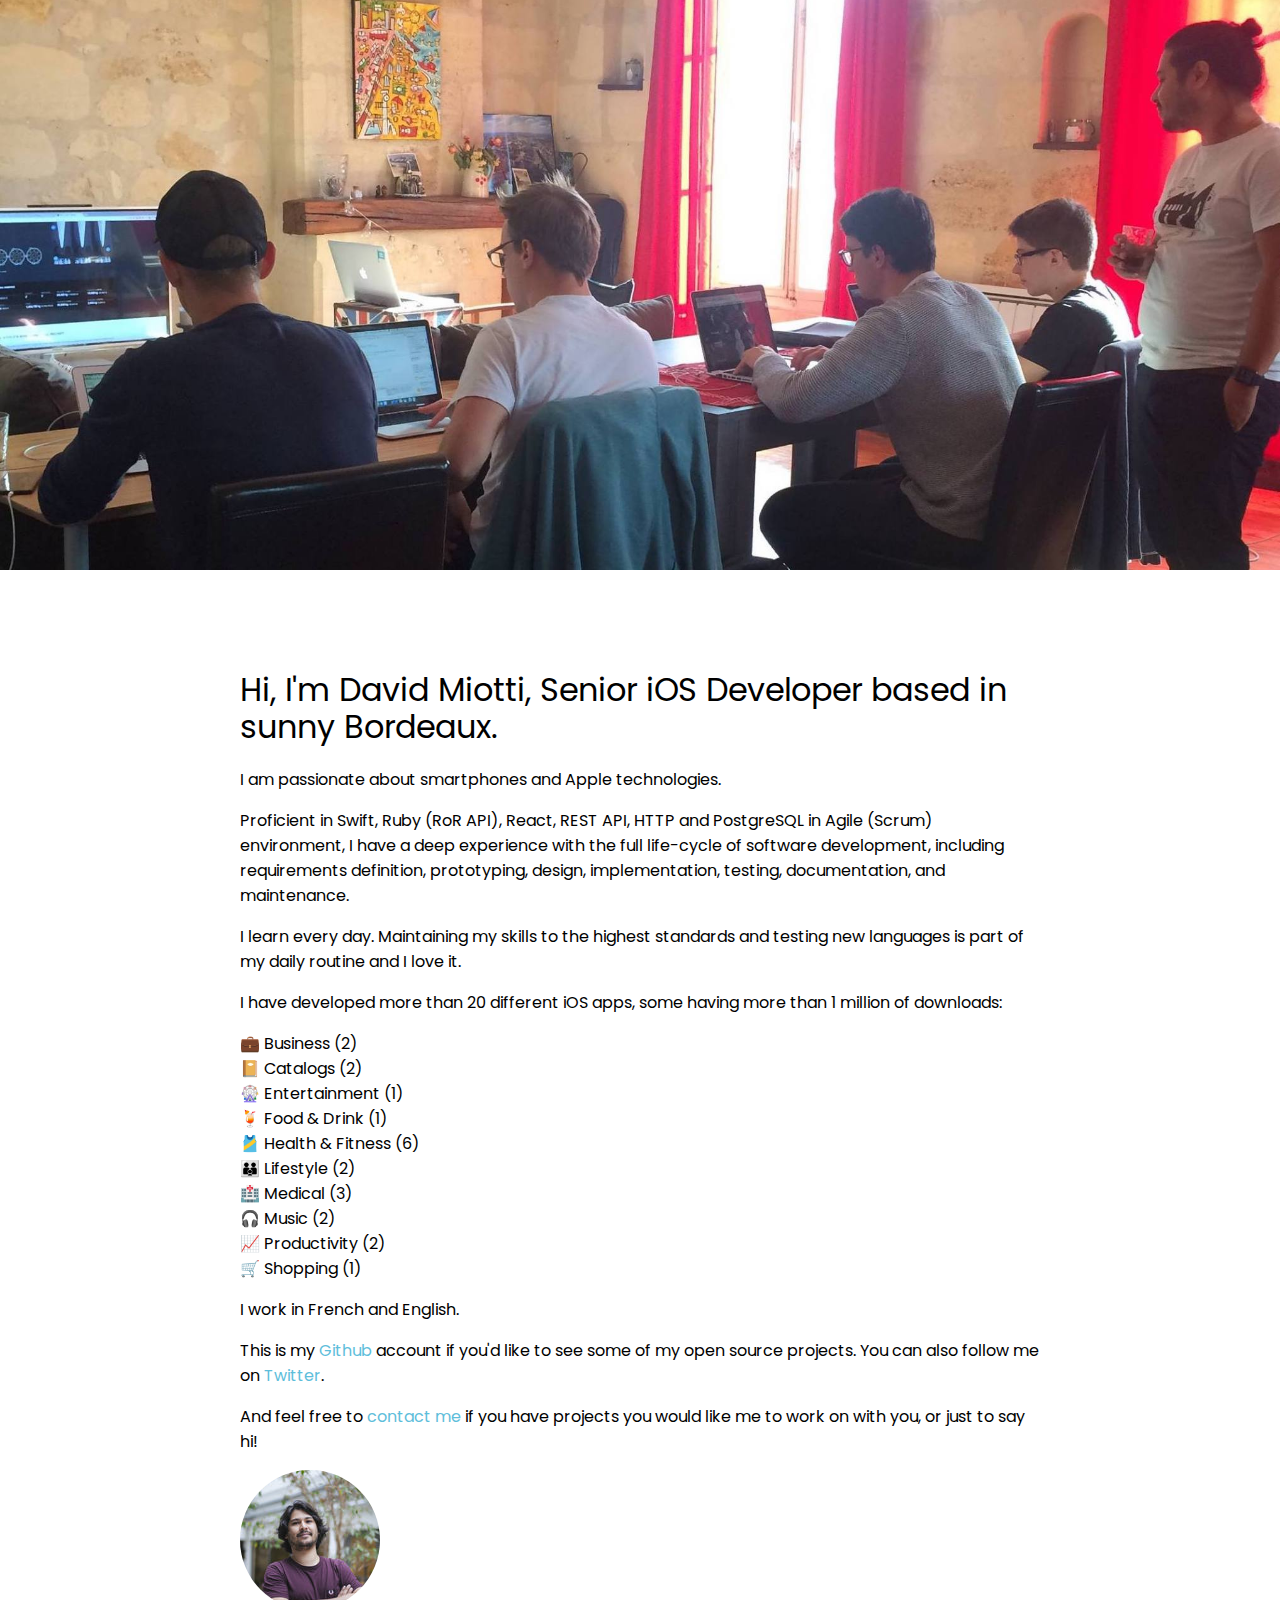
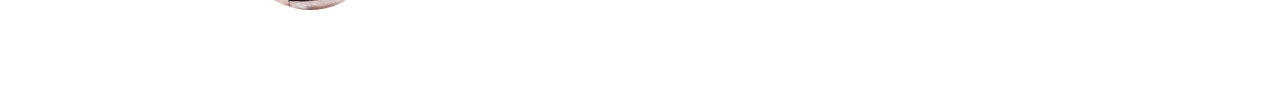
<file: index.html>
<!DOCTYPE html><html><head><title>Hi, I'm David Miotti.</title><meta content="text/html; charset=UTF-8" http-equiv="Content-Type" /><meta charset="utf-8" /><meta content="Senior iOS Developer based in sunny Bordeaux." name="description" /><meta content="width=device-width, initial-scale=1.0, maximum-scale=1, user-scalable=0" name="viewport" /><meta content="#ffffff" name="theme-color" /><link href="https://fonts.googleapis.com/css?family=Poppins:300,400,500,600,700" rel="stylesheet" /><link href="favicon.ico" rel="icon" type="image/ico" /><script src="https://code.jquery.com/jquery-3.2.1.min.js"></script><meta content="authenticity_token" name="csrf-param" /><meta name="csrf-token" /><link href="/stylesheets/all.css" rel="stylesheet" /></head><body><div class="cover"></div><div class="wrapper"><h1>Hi, I'm David Miotti, Senior iOS Developer based in sunny Bordeaux.</h1><p>I am passionate about smartphones and Apple technologies.</p><p>Proficient in Swift, Ruby (RoR API), React, REST API, HTTP and PostgreSQL in Agile (Scrum) environment, I have a deep experience with the full life-cycle of software development, including requirements definition, prototyping, design, implementation, testing, documentation, and maintenance.
</p><p>I learn every day. Maintaining my skills to the highest standards and testing new languages is part of my daily routine and I love it.</p><p>I have developed more than 20 different iOS apps, some having more than 1 million of downloads:</p><a href="javascript:void(0);" onclick="displayList('business')" class="category-link">💼 Business (2)</a><div class="category" id="category_business"><div class="app"><a href="https://itunes.apple.com/fr/app/grp-storyteller/id886223427?mt=8&amp;l=en" target="_blank"><img src="/images/grp.png" class="logo-app" alt="Grp" /></a><h3>GRP</h3></div><div class="app"><a href="https://itunes.apple.com/fr/app/ura-camera-viewer/id604813662?mt=8&amp;l=en" target="_blank"><img src="/images/ura.png" class="logo-app" alt="Ura" /></a><h3>Ura Camera Viewer</h3></div></div><a href="javascript:void(0);" onclick="displayList('catalogs')" class="category-link">📔 Catalogs (2)</a><div class="category" id="category_catalogs"><div class="app"><a href="https://itunes.apple.com/fr/app/catalogue-legrand-pro/id357003647?mt=8&amp;l=en" target="_blank"><img src="/images/legrand-pro.png" class="logo-app" alt="Legrand pro" /></a><h3>Legrand Pro</h3></div><div class="app"><a href="https://itunes.apple.com/fr/app/catalogue-legrand-grand-public/id1220876174?mt=8&amp;l=en" target="_blank"><img src="/images/legrand-conso.png" class="logo-app" alt="Legrand conso" /></a><h3>Legrand Conso</h3></div></div><a href="javascript:void(0);" onclick="displayList('entertainment')" class="category-link">🎡 Entertainment (1)</a><div class="category" id="category_entertainment"><div class="app"><a href="https://itunes.apple.com/fr/app/mymegaselfie/id1218197721?mt=8&amp;l=en" target="_blank"><img src="/images/megaselfie.png" class="logo-app" alt="Megaselfie" /></a><h3>MyMegaselfie</h3></div></div><a href="javascript:void(0);" onclick="displayList('food-drink')" class="category-link">🍹 Food & Drink (1)</a><div class="category" id="category_food-drink"><div class="app"><a href="https://itunes.apple.com/fr/app/worldmix-par-label-5-pour-r%C3%A9ussir-vos-cocktails/id1246744886?mt=8&amp;l=en" target="_blank"><img src="/images/worldmix.png" class="logo-app" alt="Worldmix" /></a><h3>Worldmix</h3></div></div><a href="javascript:void(0);" onclick="displayList('health-fitness')" class="category-link">🎽 Health & Fitness (6)</a><div class="category" id="category_health-fitness"><div class="app"><a href="https://itunes.apple.com/fr/app/dependn-meilleure-app-pour-arreter-fumer-tabac-et-cannabis/id1093903062?mt=8&amp;l=en" target="_blank"><img src="/images/dependn.png" class="logo-app" alt="Dependn" /></a><h3>Dependn'</h3></div><div class="app"><a href="https://itunes.apple.com/fr/app/coach-nourriture-enceinte-alimentation-grossesse/id1148406816?mt=8&amp;l=en" target="_blank"><img src="/images/cocotte.png" class="logo-app" alt="Cocotte" /></a><h3>Cocotte</h3></div><div class="app"><a href="https://itunes.apple.com/us/app/koala-to-sleep-better-and-faster/id1224807364?l=en" target="_blank"><img src="/images/koala.png" class="logo-app" alt="Koala" /></a><h3>Koala</h3></div><div class="app"><a href="https://itunes.apple.com/us/app/sickle-o-scope/id978278725?mt=8&amp;l=en" target="_blank"><img src="/images/sickle-o-scope.png" class="logo-app" alt="Sickle o scope" /></a><h3>Sickle-O-Scope</h3></div><div class="app"><a href="https://itunes.apple.com/fr/app/mindful-attitude-la-m%C3%A9ditation-des-entrepreneurs/id1184905321?mt=8&amp;l=en" target="_blank"><img src="/images/mindful.png" class="logo-app" alt="Mindful" /></a><h3>Mindful Attitude</h3></div><div class="app"><a href="https://itunes.apple.com/fr/app/kelmed/id356406940?mt=8&amp;l=en" target="_blank"><img src="/images/kelmed.png" class="logo-app" alt="Kelmed" /></a><h3>Kelmed</h3></div></div><a href="javascript:void(0);" onclick="displayList('lifestyle')" class="category-link">👪 Lifestyle (2)</a><div class="category" id="category_lifestyle"><div class="app"><a href="https://itunes.apple.com/fr/app/simply-market-supermarch%C3%A9-plus-proche-de-vous/id684892652?mt=8&amp;l=en" target="_blank"><img src="/images/simply-market.png" class="logo-app" alt="Simply market" /></a><h3>Simply Market</h3></div><div class="app"><a href="https://itunes.apple.com/fr/app/dismoio%C3%B9-restaurants-h%C3%B4tels-bars/id298056991?mt=8&amp;l=en" target="_blank"><img src="/images/tellmewhere.png" class="logo-app" alt="Tellmewhere" /></a><h3>Tellmewhere</h3></div></div><a href="javascript:void(0);" onclick="displayList('medical')" class="category-link">🏥 Medical (3)</a><div class="category" id="category_medical"><div class="app"><a href="https://itunes.apple.com/fr/app/boddy-ma-question-sant%C3%A9-%C3%A0-un-docteur-en-ligne/id739209886?mt=8&amp;l=en" target="_blank"><img src="/images/boddy-med.png" class="logo-app" alt="Boddy med" /></a><h3>Boddy Med</h3></div><div class="app"><a href="https://itunes.apple.com/fr/app/boddy-consulter-psy-pour-le-stress-la-d%C3%A9pression-et/id932363553?mt=8&amp;l=en" target="_blank"><img src="/images/boddy-psy.png" class="logo-app" alt="Boddy psy" /></a><h3>Boddy Psy</h3></div><div class="app"><a href="https://itunes.apple.com/fr/app/nutridial/id972630278?mt=8&amp;l=en" target="_blank"><img src="/images/nutridial.png" class="logo-app" alt="Nutridial" /></a><h3>Nutridial</h3></div></div><a href="javascript:void(0);" onclick="displayList('music')" class="category-link">🎧 Music (2)</a><div class="category" id="category_music"><div class="app"><a href="https://itunes.apple.com/fr/app/trace-radio-radios-fm-afro-urbaines/id1179170021?mt=8&amp;l=en" target="_blank"><img src="/images/trace-radio.png" class="logo-app" alt="Trace radio" /></a><h3>TRACE Radio</h3></div><div class="app"><a href="https://itunes.apple.com/fr/app/kizym-concerts-en-france-ce-soir-pop-rap/id1105394462?mt=8&amp;l=en" target="_blank"><img src="/images/kizym.png" class="logo-app" alt="Kizym" /></a><h3>Kizym</h3></div></div><a href="javascript:void(0);" onclick="displayList('productivity')" class="category-link">📈 Productivity (2)</a><div class="category" id="category_productivity"><div class="app"><a href="https://itunes.apple.com/us/app/schedule-texts-with-hedwig/id1193055246?mt=8&amp;l=en" target="_blank"><img src="/images/hedwig.png" class="logo-app" alt="Hedwig" /></a><h3>Hedwig</h3></div><div class="app"><a href="https://itunes.apple.com/us/app/oenosolutions/id1211158481&amp;mt=8&amp;l=en" target="_blank"><img src="/images/oenosolutions.png" class="logo-app" alt="Oenosolutions" /></a><h3>OenoSolutions</h3></div></div><a href="javascript:void(0);" onclick="displayList('shopping')" class="category-link">🛒 Shopping (1)</a><div class="category" id="category_shopping"><div class="app"><a href="https://itunes.apple.com/fr/app/woupee-shopping-promos-et-bonnes-adresses/id1181916300?mt=8&amp;l=en" target="_blank"><img src="/images/woupee.png" class="logo-app" alt="Woupee" /></a><h3>Woupee</h3></div></div><p>I work in French and English.
</p><p>This is my <a href="https://github.com/dmiotti" class="social" target="_blank">Github</a> account if you'd like to see some of my open source projects.
You can also follow me on <a href="https://twitter.com/davidmiotti" class="social" target="_blank">Twitter</a>.
</p><p>And feel free to <a href="mailto:david.miotti@gmail.com" class="social">contact me</a> if you have projects you would like me to work on with you, or just to say hi!
</p><img src="/images/avatar.jpeg" class="avatar" alt="Avatar" /></div><script src="/javascripts/site.js"></script></body></html>
</file>
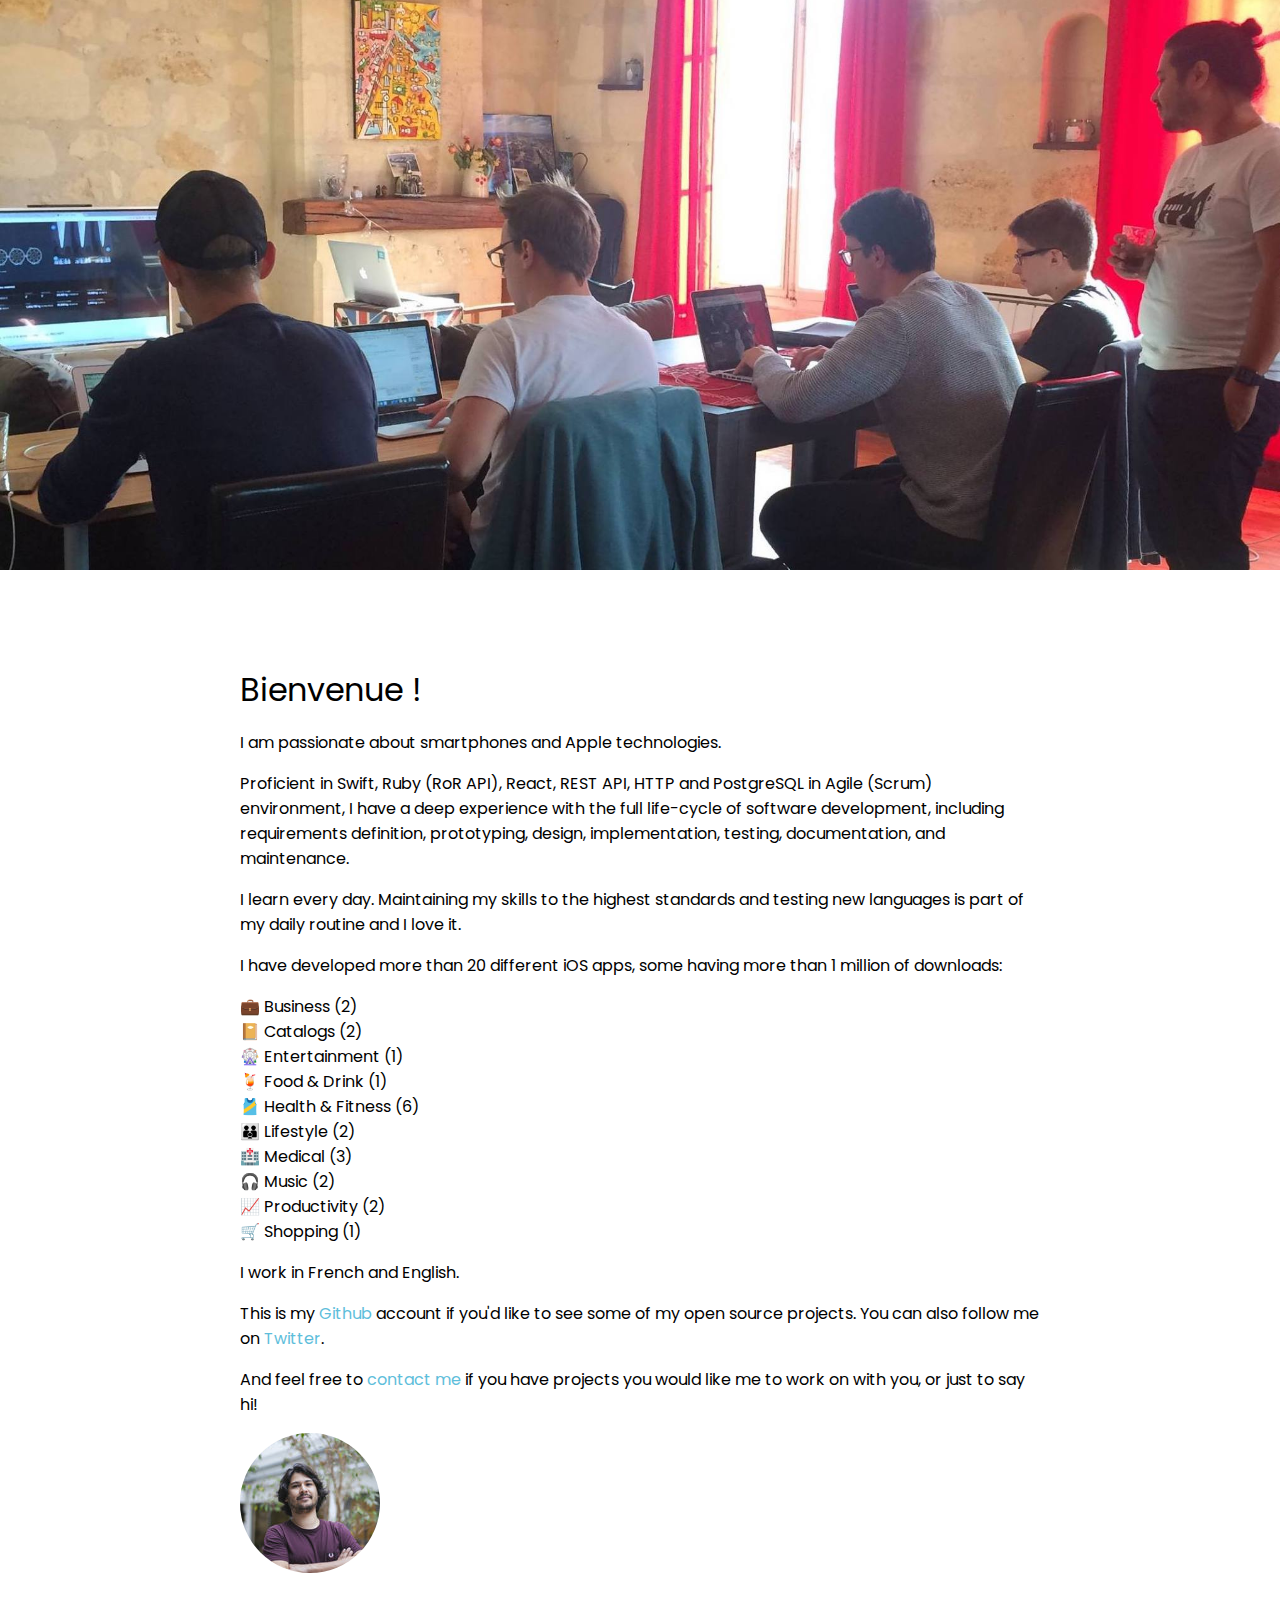
<file: fr/index.html>
<!DOCTYPE html><html><head><title>Hi, I'm David Miotti.</title><meta content="text/html; charset=UTF-8" http-equiv="Content-Type" /><meta charset="utf-8" /><meta content="Senior iOS Developer based in sunny Bordeaux." name="description" /><meta content="width=device-width, initial-scale=1.0, maximum-scale=1, user-scalable=0" name="viewport" /><meta content="#ffffff" name="theme-color" /><link href="https://fonts.googleapis.com/css?family=Poppins:300,400,500,600,700" rel="stylesheet" /><link href="favicon.ico" rel="icon" type="image/ico" /><script src="https://code.jquery.com/jquery-3.2.1.min.js"></script><meta content="authenticity_token" name="csrf-param" /><meta name="csrf-token" /><link href="/stylesheets/all.css" rel="stylesheet" /></head><body><div class="cover"></div><div class="wrapper"><h1>Bienvenue !</h1><p>I am passionate about smartphones and Apple technologies.</p><p>Proficient in Swift, Ruby (RoR API), React, REST API, HTTP and PostgreSQL in Agile (Scrum) environment, I have a deep experience with the full life-cycle of software development, including requirements definition, prototyping, design, implementation, testing, documentation, and maintenance.
</p><p>I learn every day. Maintaining my skills to the highest standards and testing new languages is part of my daily routine and I love it.</p><p>I have developed more than 20 different iOS apps, some having more than 1 million of downloads:</p><a href="javascript:void(0);" onclick="displayList('business')" class="category-link">💼 Business (2)</a><div class="category" id="category_business"><div class="app"><a href="https://itunes.apple.com/fr/app/grp-storyteller/id886223427?mt=8&amp;l=en" target="_blank"><img src="/images/grp.png" class="logo-app" alt="Grp" /></a><h3>GRP</h3></div><div class="app"><a href="https://itunes.apple.com/fr/app/ura-camera-viewer/id604813662?mt=8&amp;l=en" target="_blank"><img src="/images/ura.png" class="logo-app" alt="Ura" /></a><h3>Ura Camera Viewer</h3></div></div><a href="javascript:void(0);" onclick="displayList('catalogs')" class="category-link">📔 Catalogs (2)</a><div class="category" id="category_catalogs"><div class="app"><a href="https://itunes.apple.com/fr/app/catalogue-legrand-pro/id357003647?mt=8&amp;l=en" target="_blank"><img src="/images/legrand-pro.png" class="logo-app" alt="Legrand pro" /></a><h3>Legrand Pro</h3></div><div class="app"><a href="https://itunes.apple.com/fr/app/catalogue-legrand-grand-public/id1220876174?mt=8&amp;l=en" target="_blank"><img src="/images/legrand-conso.png" class="logo-app" alt="Legrand conso" /></a><h3>Legrand Conso</h3></div></div><a href="javascript:void(0);" onclick="displayList('entertainment')" class="category-link">🎡 Entertainment (1)</a><div class="category" id="category_entertainment"><div class="app"><a href="https://itunes.apple.com/fr/app/mymegaselfie/id1218197721?mt=8&amp;l=en" target="_blank"><img src="/images/megaselfie.png" class="logo-app" alt="Megaselfie" /></a><h3>MyMegaselfie</h3></div></div><a href="javascript:void(0);" onclick="displayList('food-drink')" class="category-link">🍹 Food & Drink (1)</a><div class="category" id="category_food-drink"><div class="app"><a href="https://itunes.apple.com/fr/app/worldmix-par-label-5-pour-r%C3%A9ussir-vos-cocktails/id1246744886?mt=8&amp;l=en" target="_blank"><img src="/images/worldmix.png" class="logo-app" alt="Worldmix" /></a><h3>Worldmix</h3></div></div><a href="javascript:void(0);" onclick="displayList('health-fitness')" class="category-link">🎽 Health & Fitness (6)</a><div class="category" id="category_health-fitness"><div class="app"><a href="https://itunes.apple.com/fr/app/dependn-meilleure-app-pour-arreter-fumer-tabac-et-cannabis/id1093903062?mt=8&amp;l=en" target="_blank"><img src="/images/dependn.png" class="logo-app" alt="Dependn" /></a><h3>Dependn'</h3></div><div class="app"><a href="https://itunes.apple.com/fr/app/coach-nourriture-enceinte-alimentation-grossesse/id1148406816?mt=8&amp;l=en" target="_blank"><img src="/images/cocotte.png" class="logo-app" alt="Cocotte" /></a><h3>Cocotte</h3></div><div class="app"><a href="https://itunes.apple.com/us/app/koala-to-sleep-better-and-faster/id1224807364?l=en" target="_blank"><img src="/images/koala.png" class="logo-app" alt="Koala" /></a><h3>Koala</h3></div><div class="app"><a href="https://itunes.apple.com/us/app/sickle-o-scope/id978278725?mt=8&amp;l=en" target="_blank"><img src="/images/sickle-o-scope.png" class="logo-app" alt="Sickle o scope" /></a><h3>Sickle-O-Scope</h3></div><div class="app"><a href="https://itunes.apple.com/fr/app/mindful-attitude-la-m%C3%A9ditation-des-entrepreneurs/id1184905321?mt=8&amp;l=en" target="_blank"><img src="/images/mindful.png" class="logo-app" alt="Mindful" /></a><h3>Mindful Attitude</h3></div><div class="app"><a href="https://itunes.apple.com/fr/app/kelmed/id356406940?mt=8&amp;l=en" target="_blank"><img src="/images/kelmed.png" class="logo-app" alt="Kelmed" /></a><h3>Kelmed</h3></div></div><a href="javascript:void(0);" onclick="displayList('lifestyle')" class="category-link">👪 Lifestyle (2)</a><div class="category" id="category_lifestyle"><div class="app"><a href="https://itunes.apple.com/fr/app/simply-market-supermarch%C3%A9-plus-proche-de-vous/id684892652?mt=8&amp;l=en" target="_blank"><img src="/images/simply-market.png" class="logo-app" alt="Simply market" /></a><h3>Simply Market</h3></div><div class="app"><a href="https://itunes.apple.com/fr/app/dismoio%C3%B9-restaurants-h%C3%B4tels-bars/id298056991?mt=8&amp;l=en" target="_blank"><img src="/images/tellmewhere.png" class="logo-app" alt="Tellmewhere" /></a><h3>Tellmewhere</h3></div></div><a href="javascript:void(0);" onclick="displayList('medical')" class="category-link">🏥 Medical (3)</a><div class="category" id="category_medical"><div class="app"><a href="https://itunes.apple.com/fr/app/boddy-ma-question-sant%C3%A9-%C3%A0-un-docteur-en-ligne/id739209886?mt=8&amp;l=en" target="_blank"><img src="/images/boddy-med.png" class="logo-app" alt="Boddy med" /></a><h3>Boddy Med</h3></div><div class="app"><a href="https://itunes.apple.com/fr/app/boddy-consulter-psy-pour-le-stress-la-d%C3%A9pression-et/id932363553?mt=8&amp;l=en" target="_blank"><img src="/images/boddy-psy.png" class="logo-app" alt="Boddy psy" /></a><h3>Boddy Psy</h3></div><div class="app"><a href="https://itunes.apple.com/fr/app/nutridial/id972630278?mt=8&amp;l=en" target="_blank"><img src="/images/nutridial.png" class="logo-app" alt="Nutridial" /></a><h3>Nutridial</h3></div></div><a href="javascript:void(0);" onclick="displayList('music')" class="category-link">🎧 Music (2)</a><div class="category" id="category_music"><div class="app"><a href="https://itunes.apple.com/fr/app/trace-radio-radios-fm-afro-urbaines/id1179170021?mt=8&amp;l=en" target="_blank"><img src="/images/trace-radio.png" class="logo-app" alt="Trace radio" /></a><h3>TRACE Radio</h3></div><div class="app"><a href="https://itunes.apple.com/fr/app/kizym-concerts-en-france-ce-soir-pop-rap/id1105394462?mt=8&amp;l=en" target="_blank"><img src="/images/kizym.png" class="logo-app" alt="Kizym" /></a><h3>Kizym</h3></div></div><a href="javascript:void(0);" onclick="displayList('productivity')" class="category-link">📈 Productivity (2)</a><div class="category" id="category_productivity"><div class="app"><a href="https://itunes.apple.com/us/app/schedule-texts-with-hedwig/id1193055246?mt=8&amp;l=en" target="_blank"><img src="/images/hedwig.png" class="logo-app" alt="Hedwig" /></a><h3>Hedwig</h3></div><div class="app"><a href="https://itunes.apple.com/us/app/oenosolutions/id1211158481&amp;mt=8&amp;l=en" target="_blank"><img src="/images/oenosolutions.png" class="logo-app" alt="Oenosolutions" /></a><h3>OenoSolutions</h3></div></div><a href="javascript:void(0);" onclick="displayList('shopping')" class="category-link">🛒 Shopping (1)</a><div class="category" id="category_shopping"><div class="app"><a href="https://itunes.apple.com/fr/app/woupee-shopping-promos-et-bonnes-adresses/id1181916300?mt=8&amp;l=en" target="_blank"><img src="/images/woupee.png" class="logo-app" alt="Woupee" /></a><h3>Woupee</h3></div></div><p>I work in French and English.
</p><p>This is my <a href="https://github.com/dmiotti" class="social" target="_blank">Github</a> account if you'd like to see some of my open source projects.
You can also follow me on <a href="https://twitter.com/davidmiotti" class="social" target="_blank">Twitter</a>.
</p><p>And feel free to <a href="mailto:david.miotti@gmail.com" class="social">contact me</a> if you have projects you would like me to work on with you, or just to say hi!
</p><img src="/images/avatar.jpeg" class="avatar" alt="Avatar" /></div><script src="/javascripts/site.js"></script></body></html>
</file>
<file: stylesheets/all.css>
body {
  font-family: "Poppins", sans-serif;
  margin: 0; }

h1 {
  font-weight: 400;
  line-height: 37px; }

h2 {
  font-weight: 400;
  font-size: 26px;
  line-height: 30px; }

h3 {
  margin: 0;
  font-weight: 300;
  font-size: 14px;
  line-height: 16px;
  opacity: 0.7; }

img.avatar {
  border-radius: 50%; }
img.logo-app {
  width: 90px;
  border-radius: 20px; }
img.logo-techno {
  width: 100px;
  display: block; }

a {
  text-decoration: none;
  color: black; }
  a:hover {
    color: #5EBEDB; }
  a.category-link {
    display: block;
    font-size: 16px; }
  a.social {
    color: #5EBEDB; }

.category {
  display: -webkit-box;
  display: -ms-flexbox;
  display: flex;
  -webkit-box-orient: horizontal;
  -webkit-box-direction: normal;
      -ms-flex-direction: row;
          flex-direction: row; }

.app {
  text-align: center;
  display: -webkit-box;
  display: -ms-flexbox;
  display: flex;
  -webkit-box-orient: vertical;
  -webkit-box-direction: normal;
      -ms-flex-direction: column;
          flex-direction: column;
  -webkit-box-align: center;
      -ms-flex-align: center;
          align-items: center;
  max-width: 130px;
  margin: 50px 20px 50px 30px; }
  .app img {
    border: 1px solid #EDF3F1; }
    .app img:hover {
      -webkit-box-shadow: 0 2px 44px 0 rgba(0, 0, 0, 0.1);
              box-shadow: 0 2px 44px 0 rgba(0, 0, 0, 0.1); }

.wrapper {
  max-width: 800px;
  margin: 60px auto;
  padding: 20px; }

.cover {
  background: url(../images/cover.jpg) no-repeat;
  background-position: center right;
  background-size: cover;
  width: 100%;
  height: 570px; }

@media screen and (max-width: 640px) {
  .wrapper {
    margin: 0; }

  .category {
    -webkit-box-orient: vertical;
    -webkit-box-direction: normal;
        -ms-flex-direction: column;
            flex-direction: column; }

  .app {
    margin: 30px 20px; } }
</file>
